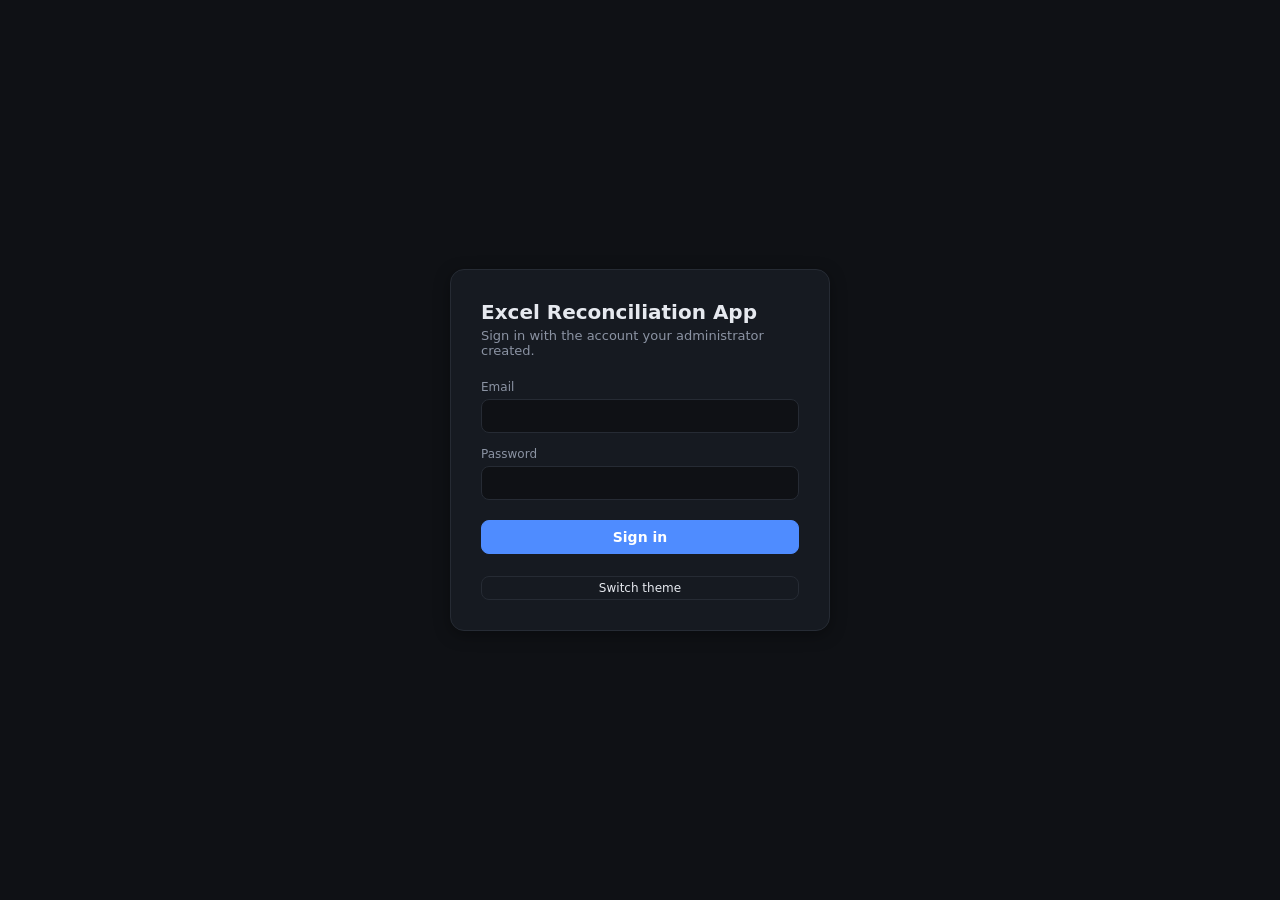
<file: frontend/index.html>
<!DOCTYPE html>
<html lang="en" data-theme="dark">
<head>
<meta charset="UTF-8">
<meta name="viewport" content="width=device-width, initial-scale=1">
<title>Sign in — Excel Reconciliation App</title>
<link rel="stylesheet" href="css/app.css">
</head>
<body>
<div class="login-wrap">
  <form class="login-card" id="login-form" autocomplete="on">
    <h1>Excel Reconciliation App</h1>
    <p class="sub">Sign in with the account your administrator created.</p>

    <div id="error-slot"></div>

    <div class="field">
      <label for="email">Email</label>
      <input id="email" name="email" type="email" autocomplete="username" required>
    </div>
    <div class="field">
      <label for="password">Password</label>
      <input id="password" name="password" type="password" autocomplete="current-password" required>
    </div>

    <button class="primary" type="submit" id="submit">Sign in</button>

    <div class="row" style="justify-content:center;margin-top:16px">
      <button type="button" class="ghost" id="theme-toggle" style="font-size:12px;padding:4px 10px">
        Switch theme
      </button>
    </div>
  </form>
</div>
<script type="module" src="js/login.js"></script>
</body>
</html>
</file>
<file: frontend/css/app.css>
:root {
  --bg: #0f1115;
  --panel: #161a21;
  --panel-2: #1c222c;
  --border: #262b34;
  --text: #e6e9ef;
  --muted: #8b93a3;
  --accent: #4f8cff;
  --accent-soft: rgba(79, 140, 255, 0.14);
  --ok: #3ecf8e;
  --ok-soft: rgba(62, 207, 142, 0.14);
  --warn: #ffb020;
  --warn-soft: rgba(255, 176, 32, 0.14);
  --err: #ff6b6b;
  --err-soft: rgba(255, 107, 107, 0.14);
  --shadow: 0 4px 16px rgba(0, 0, 0, 0.35);
  --radius: 10px;
}

[data-theme="light"] {
  --bg: #f5f6f8;
  --panel: #ffffff;
  --panel-2: #eef1f6;
  --border: #d9dee7;
  --text: #1b2230;
  --muted: #64708a;
  --accent: #2f6fe4;
  --accent-soft: rgba(47, 111, 228, 0.1);
  --ok: #1f9d63;
  --ok-soft: rgba(31, 157, 99, 0.12);
  --warn: #b87400;
  --warn-soft: rgba(184, 116, 0, 0.12);
  --err: #d13b3b;
  --err-soft: rgba(209, 59, 59, 0.1);
  --shadow: 0 4px 16px rgba(20, 30, 50, 0.08);
}

* { box-sizing: border-box; }

body {
  margin: 0;
  background: var(--bg);
  color: var(--text);
  font-family: ui-sans-serif, system-ui, "Segoe UI", Arial, sans-serif;
  font-size: 14px;

}

a { color: var(--accent); }
h1 { font-size: 20px; font-weight: 600; margin: 0; }
h2 { font-size: 15px; font-weight: 600; margin: 0 0 12px; }
.muted { color: var(--muted); font-size: 12px; }

button, .btn {
  font: inherit;
  padding: 8px 14px;
  border: 1px solid var(--border);
  border-radius: 8px;
  background: var(--panel-2);
  color: var(--text);
  cursor: pointer;
  transition: border-color 0.12s ease, background 0.12s ease;
}
button:hover:not(:disabled), .btn:hover { border-color: var(--accent); }
button:disabled { opacity: 0.5; cursor: not-allowed; }
button.primary { background: var(--accent); border-color: var(--accent); color: #fff; font-weight: 600; }
button.danger { color: var(--err); border-color: var(--err-soft); }
button.ghost { background: transparent; }
button.icon { padding: 6px 9px; }

input, select, textarea {
  font: inherit;
  padding: 8px 10px;
  border: 1px solid var(--border);
  border-radius: 8px;
  background: var(--bg);
  color: var(--text);
  width: 100%;
}
input:focus, select:focus, textarea:focus {
  outline: none;
  border-color: var(--accent);
  box-shadow: 0 0 0 3px var(--accent-soft);
}
label { display: block; font-size: 12px; color: var(--muted); margin-bottom: 5px; }
.field { margin-bottom: 14px; }

.login-wrap {
  min-height: 100vh;
  display: grid;
  place-items: center;
  padding: 24px;
}
.login-card {
  width: 100%;
  max-width: 380px;
  background: var(--panel);
  border: 1px solid var(--border);
  border-radius: 14px;
  padding: 30px;
  box-shadow: var(--shadow);
}
.login-card h1 { margin-bottom: 4px; }
.login-card .sub { color: var(--muted); font-size: 13px; margin: 0 0 22px; }
.login-card button { width: 100%; margin-top: 6px; }

.topbar {
  display: flex;
  align-items: center;
  gap: 16px;
  padding: 12px 22px;
  background: var(--panel);
  border-bottom: 1px solid var(--border);
  position: sticky;
  top: 0;
  z-index: 20;
}
.topbar .spacer { flex: 1; }
.whoami { text-align: right; line-height: 1.3; }
.whoami .role {
  font-size: 10px;
  text-transform: uppercase;
  letter-spacing: 0.06em;
  color: var(--accent);
}

.tabs { display: flex; gap: 4px; padding: 0 22px; background: var(--panel); border-bottom: 1px solid var(--border); }
.tabs button {
  border: none;
  border-bottom: 2px solid transparent;
  border-radius: 0;
  background: none;
  padding: 11px 16px;
  color: var(--muted);
}
.tabs button:hover { color: var(--text); }
.tabs button[aria-selected="true"] { color: var(--text); border-bottom-color: var(--accent); font-weight: 600; }

main { padding: 22px; max-width: 1600px; margin: 0 auto; }
.panel { background: var(--panel); border: 1px solid var(--border); border-radius: var(--radius); padding: 18px; margin-bottom: 18px; }
.row { display: flex; gap: 10px; align-items: center; flex-wrap: wrap; }
.row.between { justify-content: space-between; }

.sheet-tabs { display: flex; gap: 6px; margin-bottom: 12px; flex-wrap: wrap; }
.sheet-tabs button {
  padding: 6px 13px;
  border-radius: 7px 7px 0 0;
  font-size: 13px;
  color: var(--muted);
  background: transparent;
  border: 1px solid transparent;
  border-bottom: none;
}
.sheet-tabs button[aria-selected="true"] {
  background: var(--panel-2);
  border-color: var(--border);
  color: var(--text);
  font-weight: 600;
}

.table-scroll { overflow-x: auto; border: 1px solid var(--border); border-radius: var(--radius); }
table.data { width: 100%; border-collapse: collapse; font-size: 12.5px; table-layout: auto; }
table.data th, table.data td {
  padding: 7px 9px;
  text-align: left;
  border-bottom: 1px solid var(--border);
  white-space: nowrap;
  overflow: hidden;
  text-overflow: ellipsis;
  max-width: 220px;
}
table.data thead th {
  position: sticky;
  top: 0;
  background: var(--panel-2);
  font-weight: 600;
  font-size: 11.5px;
  text-transform: uppercase;
  letter-spacing: 0.03em;
  color: var(--muted);
  z-index: 1;
  cursor: pointer;
  user-select: none;
}
table.data tbody tr:hover { background: var(--panel-2); }
table.data td.num, table.data th.num { text-align: right; font-variant-numeric: tabular-nums; }
table.data tfoot td {
  position: sticky;
  bottom: 0;
  background: var(--panel-2);
  font-weight: 700;
  border-top: 2px solid var(--border);
}
td.empty { color: var(--muted); }

.stat-grid { display: grid; grid-template-columns: repeat(auto-fit, minmax(190px, 1fr)); gap: 14px; margin-bottom: 18px; }
.stat {
  background: var(--panel);
  border: 1px solid var(--border);
  border-radius: var(--radius);
  padding: 16px 18px;
}
.stat .label { font-size: 11px; text-transform: uppercase; letter-spacing: 0.05em; color: var(--muted); }
.stat .value { font-size: 26px; font-weight: 650; margin-top: 6px; font-variant-numeric: tabular-nums; }
.chart-grid { display: grid; grid-template-columns: repeat(auto-fit, minmax(340px, 1fr)); gap: 18px; }

.bar-row { display: grid; grid-template-columns: 150px 1fr 92px; gap: 10px; align-items: center; margin-bottom: 9px; font-size: 12.5px; }
.bar-row .name { overflow: hidden; text-overflow: ellipsis; white-space: nowrap; color: var(--muted); }
.bar-track { background: var(--panel-2); border-radius: 4px; height: 18px; overflow: hidden; }
.bar-fill { background: var(--accent); height: 100%; border-radius: 4px; transition: width 0.3s ease; }
.bar-row .val { text-align: right; font-variant-numeric: tabular-nums; }

.card-grid { display: grid; grid-template-columns: repeat(auto-fill, minmax(260px, 1fr)); gap: 16px; }
.item-card {
  background: var(--panel);
  border: 1px solid var(--border);
  border-radius: 12px;
  overflow: hidden;
  display: flex;
  flex-direction: column;
}
.item-card .photo {
  height: 170px;
  background: var(--panel-2);
  display: grid;
  place-items: center;
  position: relative;
}
.item-card .photo img { width: 100%; height: 100%; object-fit: contain; }
.item-card .photo .placeholder { color: var(--muted); font-size: 12px; }
.item-card .photo .upload {
  position: absolute;
  right: 8px;
  bottom: 8px;
  font-size: 11px;
  padding: 5px 9px;
  background: var(--panel);
}
.item-card .body { padding: 14px; flex: 1; display: flex; flex-direction: column; }
.item-card .brand { font-size: 11px; text-transform: uppercase; letter-spacing: 0.05em; color: var(--muted); }
.item-card .name { font-weight: 600; margin: 3px 0 2px; }
.item-card .code { font-size: 11px; color: var(--muted); font-family: ui-monospace, monospace; }
.item-card .config {
  display: inline-block;
  font-size: 11.5px;
  font-weight: 600;
  color: var(--accent);
  background: var(--accent-soft);
  border-radius: 5px;
  padding: 2px 7px;
  margin-top: 5px;
}

.item-card .prices {
  display: grid;
  grid-template-columns: auto auto;
  justify-content: start;
  align-items: baseline;
  column-gap: 7px;
  row-gap: 1px;
  margin: 11px 0 4px;
}
.item-card .price { font-size: 19px; font-weight: 650; font-variant-numeric: tabular-nums; }
.item-card .price-sub { font-size: 13px; font-weight: 600; color: var(--muted); font-variant-numeric: tabular-nums; }
.specs { list-style: none; margin: 0; padding: 0; border-top: 1px solid var(--border); padding-top: 10px; }
.specs li { display: flex; justify-content: space-between; gap: 10px; font-size: 12px; padding: 3px 0; }
.specs li .k { color: var(--muted); flex-shrink: 0; }
.specs li .v { text-align: right; }

.toast-host { position: fixed; right: 18px; bottom: 18px; display: flex; flex-direction: column; gap: 9px; z-index: 100; }
.toast {
  background: var(--panel);
  border: 1px solid var(--border);
  border-left: 3px solid var(--accent);
  border-radius: 8px;
  padding: 11px 15px;
  max-width: 400px;
  box-shadow: var(--shadow);
  font-size: 13px;
}
.toast.ok { border-left-color: var(--ok); }
.toast.warn { border-left-color: var(--warn); }
.toast.err { border-left-color: var(--err); }

.notice { padding: 11px 14px; border-radius: 8px; font-size: 13px; margin-bottom: 14px; }
.notice.err { background: var(--err-soft); color: var(--err); }
.notice.ok { background: var(--ok-soft); color: var(--ok); }
.notice.warn { background: var(--warn-soft); color: var(--warn); }

.badge { font-size: 11px; padding: 2px 8px; border-radius: 20px; background: var(--panel-2); color: var(--muted); }
.badge.ok { background: var(--ok-soft); color: var(--ok); }

.empty-state { text-align: center; padding: 48px 20px; color: var(--muted); }
.spinner {
  width: 15px; height: 15px;
  border: 2px solid var(--border);
  border-top-color: var(--accent);
  border-radius: 50%;
  animation: spin 0.7s linear infinite;
  display: inline-block;
}
@keyframes spin { to { transform: rotate(360deg); } }

.drop {
  border: 2px dashed var(--border);
  border-radius: var(--radius);
  padding: 22px;
  text-align: center;
  cursor: pointer;
  color: var(--muted);
}
.drop.over { border-color: var(--accent); background: var(--accent-soft); color: var(--text); }
.drop input { display: none; }
.drop.busy { cursor: progress; border-style: solid; border-color: var(--accent); color: var(--text); }

.progress {
  height: 4px;
  margin: 12px auto 0;
  max-width: 420px;
  border-radius: 999px;
  background: var(--border);
  overflow: hidden;
  display: none;
}
.drop.busy .progress { display: block; }
.progress-fill {
  height: 100%;
  width: 0;
  background: var(--accent);
  border-radius: inherit;
  transition: width 0.15s linear;
}

.progress.indeterminate .progress-fill {
  transition: none;
  animation: sweep 1.1s ease-in-out infinite;
}
@keyframes sweep {
  0%   { transform: translateX(-100%); }
  100% { transform: translateX(100%); }
}

.hidden { display: none !important; }
</file>
